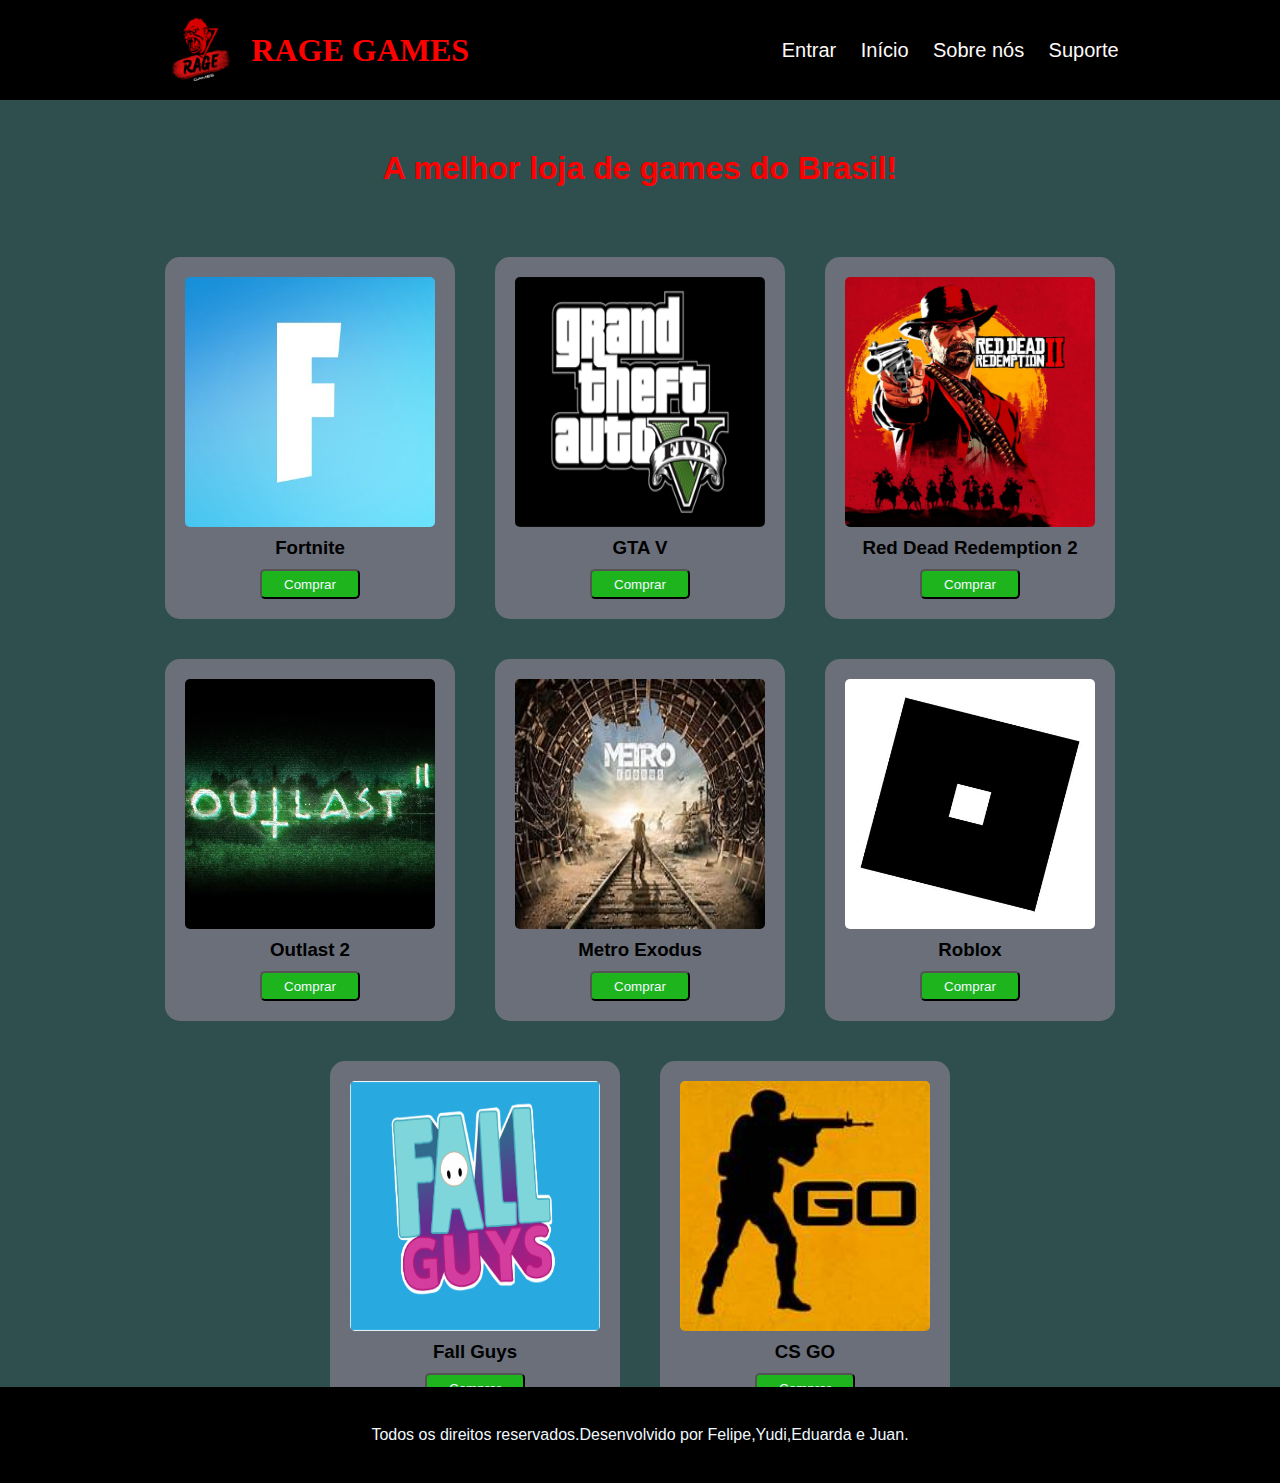
<file: index.html>
<!DOCTYPE html>
<html lang="pt-br">

<head>
    <meta charset="UTF-8">
    <meta http-equiv="X-UA-Compatible" content="IE=edge">
    <meta name="viewport" content="width=device-width, initial-scale=1.0">
    <title>Seja bem-vindo</title>
    <link rel="stylesheet" href="style.css/seja.css">
</head>

<body class="corpo">
    

    <header>
        <div class="texto">
            <img src="img/GAMES.png" id="logotipo">
            <h1>RAGE GAMES</h1>
        </div>
        <nav>
            <div class="menu">


                <ul>
                    <li><a href="login.html">Entrar</a></li>
                    <li><a href="#">Início</a></li>
                    <li><a href="sobre.html">Sobre nós</a></li>
                    <li><a href="#">Suporte</a></li>
                </ul>
            </div>

        </nav>

    </header>
    <section>
        <div class="titulo">
            <h1>A melhor loja de games do Brasil!</h1>
        </div>

        
        

        <section class="container-section">
            <div class="container">
                <img src="icons/fortnite.png" alt="Imagem 1">
                <h3>Fortnite</h3>
                <a href="card.html">
                    <button> 
                        Comprar
                    </button>
                 </a>
            </div>

            <div class="container">
                <img src="img/grand-theft-auto-5-logo-54E30512F6-seeklogo.com.png" alt="Imagem 2">
                <h3>GTA V</h3>
                <a href="card.html">
                    <button> 
                        Comprar
                    </button>
                 </a>
            </div>

            <div class="container">
                <img src="img/rdr2.jpeg" alt="Imagem 3">
                <h3>Red Dead Redemption 2</h3>
                <a href="card.html">
                    <button> 
                        Comprar
                    </button>
                 </a>
            </div>

            <div class="container">
                <img src="img/outlast-2_564y.460.webp" alt="Imagem 4">
                <h3>Outlast 2</h3>
                <a href="card.html">
                    <button> 
                        Comprar
                    </button>
                 </a>
            </div>
            <div class="container">
                <img src="img/oooo.jpeg" alt="Imagem 1">
                <h3>Metro Exodus</h3>
                <a href="card.html">
                    <button> 
                        Comprar
                    </button>
                 </a>
            </div>

            <div class="container">
                <img src="img/mark.webp" alt="Imagem 2">
                <h3>Roblox</h3>
                <a href="card.html">
                    <button> 
                        Comprar
                    </button>
                 </a>
            </div>

            <div class="container">
                <img src="img/Fall-Guys.-FINAL-10.png" alt="Imagem 3">
                <h3>Fall Guys</h3>
                <a href="card.html">
                    <button> 
                        Comprar
                    </button>
                 </a>
            </div>

            <div class="container">
                <img src="img/th.jpeg" alt="Imagem 4">
                <h3>CS GO</h3>
                <a href="card.html">
                    <button> 
                        Comprar
                    </button>
                 </a>        
            </div>
                

           
        </section>
        <footer>


            <p>Todos os direitos reservados.Desenvolvido por Felipe,Yudi,Eduarda e Juan.</p>
        </footer>
</body>
</html>
</file>
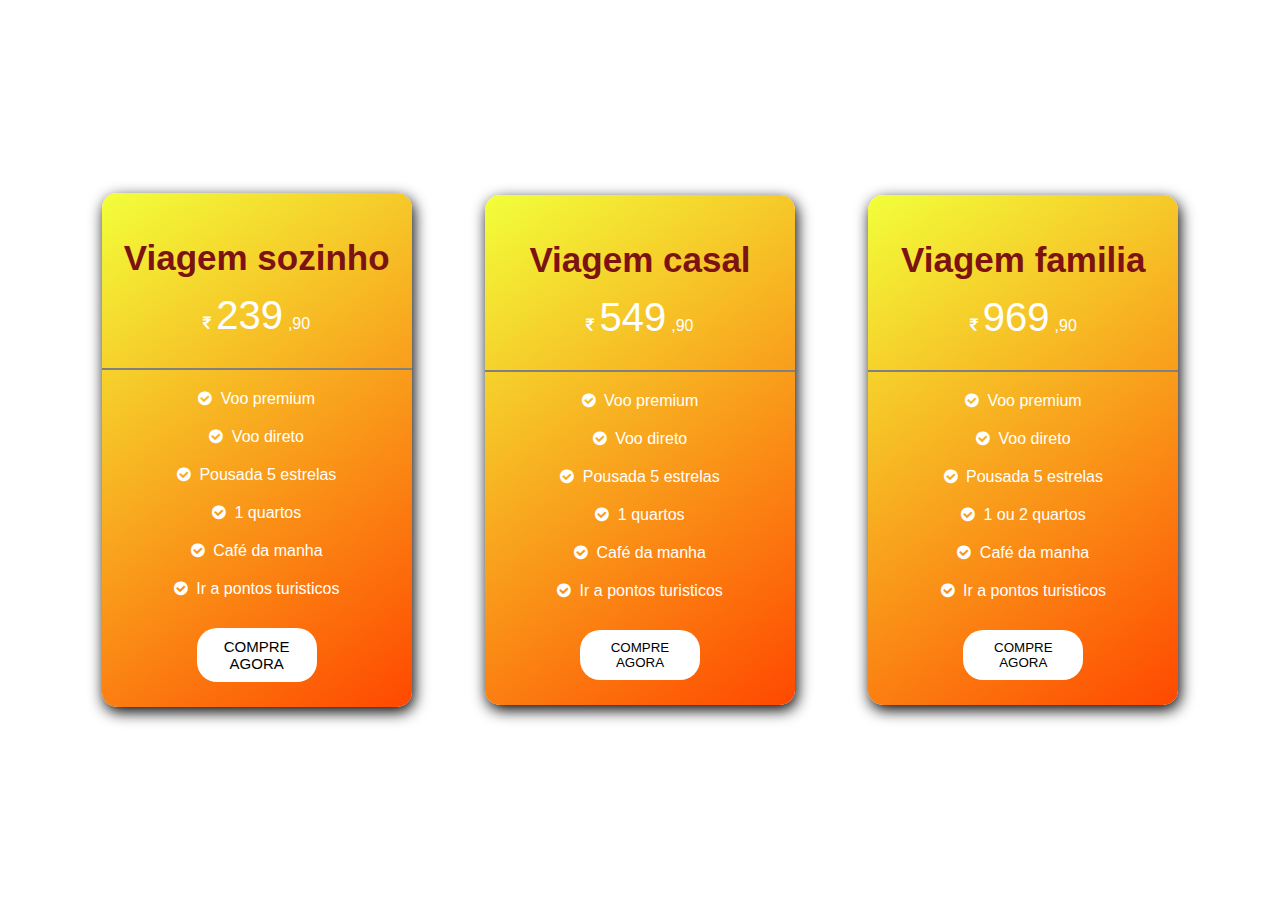
<file: card.html>
<!DOCTYPE html>
<html lang="en">
<head>
    <meta charset="UTF-8">
    <meta http-equiv="X-UA-Compatible" content="IE=edge">
    <meta name="viewport" content="width=device-width, initial-scale=1.0">
    <link rel="stylesheet" href="style.css/style-card.css">
    <link rel="stylesheet" href="https://cdnjs.cloudflare.com/ajax/libs/font-awesome/4.7.0/css/font-awesome.min.css">
    <link rel="website icon"
    type="jpeg"
    href="WhatsApp Image 2023-06-03 at 14.28.00 (1).jpeg">
    <title>Agencia de Viagens</title>
</head>
<body>

    <div class="container">
        <div class="card">
            <div class="card-title">
                <h2>Viagem sozinho</h2>
                <p><i class="fa fa-rupee"></i><span>239</span>,90</p>
            </div>
            <div class="card-content">
                <ul>
                    <li><i class="fa fa-check-circle"></i> Voo premium</li>
                    <li><i class="fa fa-check-circle"></i> Voo direto</li>
                    <li><i class="fa fa-check-circle"></i> Pousada 5 estrelas</li>
                    <li><i class="fa fa-check-circle"></i> 1 quartos</li>
                    <li><i class="fa fa-check-circle"></i> Café da manha </li>
                    <li><i class="fa fa-check-circle"></i> Ir a pontos turisticos</li>
                </ul>
                <a href="compra_sozinho1.html">
                    <button> 
                        COMPRE AGORA
                    </a>
                    </button>
                    
            </div>
        </div>

        <div class="card">
            <div class="card-title">
                <h2>Viagem casal</h2>
                <p><i class="fa fa-rupee"></i><span>549</span>,90</p>
            </div>
            <div class="card-content">
                <ul>
                    <li><i class="fa fa-check-circle"></i> Voo premium</li>
                    <li><i class="fa fa-check-circle"></i> Voo direto</li>
                    <li><i class="fa fa-check-circle"></i> Pousada 5 estrelas</li>
                    <li><i class="fa fa-check-circle"></i> 1 quartos</li>
                    <li><i class="fa fa-check-circle"></i> Café da manha </li>
                    <li><i class="fa fa-check-circle"></i> Ir a pontos turisticos</li>
                </ul>
                <a href="compra_casal1.html">
                    <button> 
                        COMPRE AGORA
                    </button>
                </a>
            </div>
        </div>

        <div class="card">
            <div class="card-title">
                <h2>Viagem familia</h2>
                <p><i class="fa fa-rupee"></i><span>969</span>,90</p>
            </div>
            <div class="card-content">
                <ul>
                    <li><i class="fa fa-check-circle"></i> Voo premium</li>
                    <li><i class="fa fa-check-circle"></i> Voo direto</li>
                    <li><i class="fa fa-check-circle"></i> Pousada 5 estrelas</li>
                    <li><i class="fa fa-check-circle"></i> 1 ou 2 quartos</li>
                    <li><i class="fa fa-check-circle"></i> Café da manha </li>
                    <li><i class="fa fa-check-circle"></i> Ir a pontos turisticos</li>
                </ul>
                <a href="compra_familia1.html">
                    <button> 
                        COMPRE AGORA
                    </button>
                </a>
            </div>
        </div>
    </div>
    
</body>
</html>
</file>
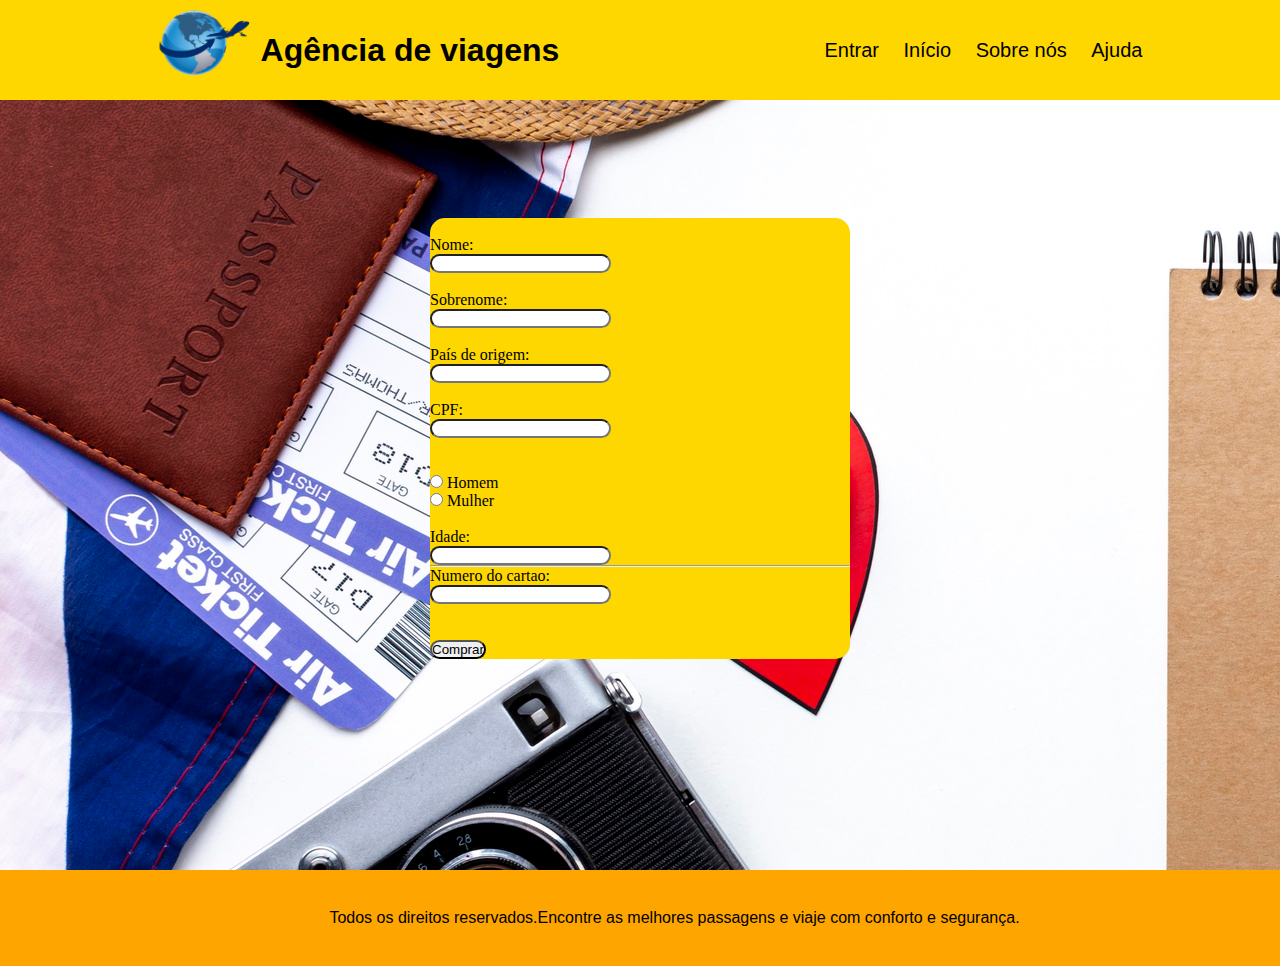
<file: compra_casal1.html>
<!DOCTYPE html>
<html lang="pt-br">
<head>
    <meta charset="UTF-8">
    <meta name="viewport" content="width=device-width, initial-scale=1.0">
    <title>Pacote Casal</title>
<link rel="stylesheet" href="style.css/compra1.css">
<style>
body{
background-image:url(img/wepik-export-20230706004750UJzP.png) ;
position: absolute;
position: relative;
}
</style>
</head>
<body>
    <header>
        <div class="texto">
            <img src="icons/pngwing.com-removebg-preview.png" id="logotipo">
            <h1>Agência de viagens</h1>
        </div>
        <nav>
            <div class="menu">


                <ul>
                    <li><a href="login.html">Entrar</a></li>
                    <li><a href="index.html">Início</a></li>
                    <li><a href="sobre.html">Sobre nós</a></li>
                    <li><a href="#">Ajuda</a></li>
                </ul>
            </div>

        </nav>

    </header>
    <div class="arrumo">
    <article>
       <div class="cor">
        <form>
            
            <br>
            <label for="nome">Nome:</label><br>
            <input type="text" ><br><br>
            <label for="sobrenome">Sobrenome:</label><br>
            <input type="text"><br><br>
            <label for="pais">País de origem:</label><br>
            <input type="text"><br><br>
            <label for="CPF">CPF:</label><br>
            <input type="text"><br><br>
            <label for="seSxo"></label><br>
            <input type="radio" id="M" name="sexo1">
            <label for="M">Homem</label><br>
            <input type="radio" id="F" name="sexo1">
            <label for="F">Mulher</label><br><br>
            <label for="idade">Idade:</label><br>
            <input type="number" max="120">
            <hr>
            <label for="cartao"> Numero do cartao:</label><br>
            <input type="text"><br><br>
            <br>
            <input type="button" id="Compra" value="Comprar" onclick="ccclick()">
            
        </form>
       </div>
        <script>
            function ccclick (){
                var button = document.getElementById('compra');
                button.style.backgroundColor = "green";
                 button.value = "Compra Realizada";
            }

        </script>
        </article>    
    </div>
    <main>
    
    </main>
    <footer>
        <div class="rodape">
        <p>Todos os direitos reservados.Encontre as melhores passagens e viaje com conforto e segurança.</p>
        </div>
    </footer>
</body>
</html>
</file>
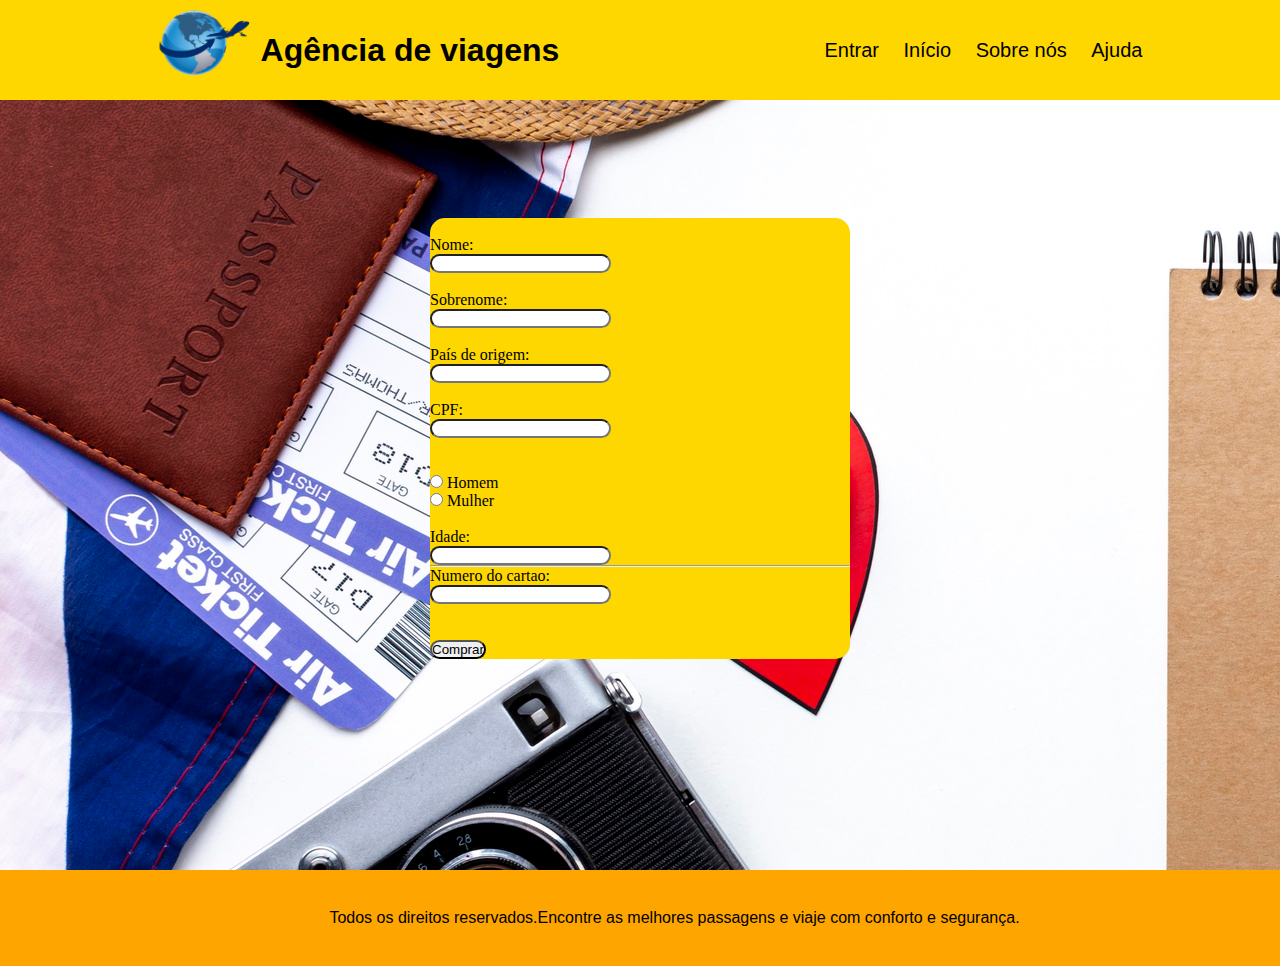
<file: compra_familia1.html>
<!DOCTYPE html>
<html lang="pt-br">
<head>
    <meta charset="UTF-8">
    <meta name="viewport" content="width=device-width, initial-scale=1.0">
    <title>Pacote Familia</title>
<link rel="stylesheet" href="style.css/compra1.css">
<style>
body{
background-image:url(img/wepik-export-20230706004750UJzP.png) ;
position: absolute;
position: relative;
}
</style>
</head>
<body>
    <header>
        <div class="texto">
            <img src="icons/pngwing.com-removebg-preview.png" id="logotipo">
            <h1>Agência de viagens</h1>
        </div>
        <nav>
            <div class="menu">


                <ul>
                    <li><a href="login.html">Entrar</a></li>
                    <li><a href="index.html">Início</a></li>
                    <li><a href="sobre.html">Sobre nós</a></li>
                    <li><a href="#">Ajuda</a></li>
                </ul>
            </div>

        </nav>

    </header>
    <div class="arrumo">
    <article>
       <div class="cor">
        <form>
            
            <br>
            <label for="nome">Nome:</label><br>
            <input type="text" ><br><br>
            <label for="sobrenome">Sobrenome:</label><br>
            <input type="text"><br><br>
            <label for="pais">País de origem:</label><br>
            <input type="text"><br><br>
            <label for="CPF">CPF:</label><br>
            <input type="text"><br><br>
            <label for="seSxo"></label><br>
            <input type="radio" id="M" name="sexo1">
            <label for="M">Homem</label><br>
            <input type="radio" id="F" name="sexo1">
            <label for="F">Mulher</label><br><br>
            <label for="idade">Idade:</label><br>
            <input type="number" max="120">
            <hr>
            <label for="cartao"> Numero do cartao:</label><br>
            <input type="text"><br><br>
            <br>
            <input type="button" id="Compra" value="Comprar" onclick="ccclick()">
            
        </form>
       </div>
        <script>
            function ccclick (){
                var button = document.getElementById('compra');
                button.style.backgroundColor = "green";
                 button.value = "Compra Realizada";
            }

        </script>
        </article>    
    </div>
    <main>
    
    </main>
    <footer>
        <div class="rodape">
        <p>Todos os direitos reservados.Encontre as melhores passagens e viaje com conforto e segurança.</p>
        </div>
    </footer>
</body>
</html>
</file>
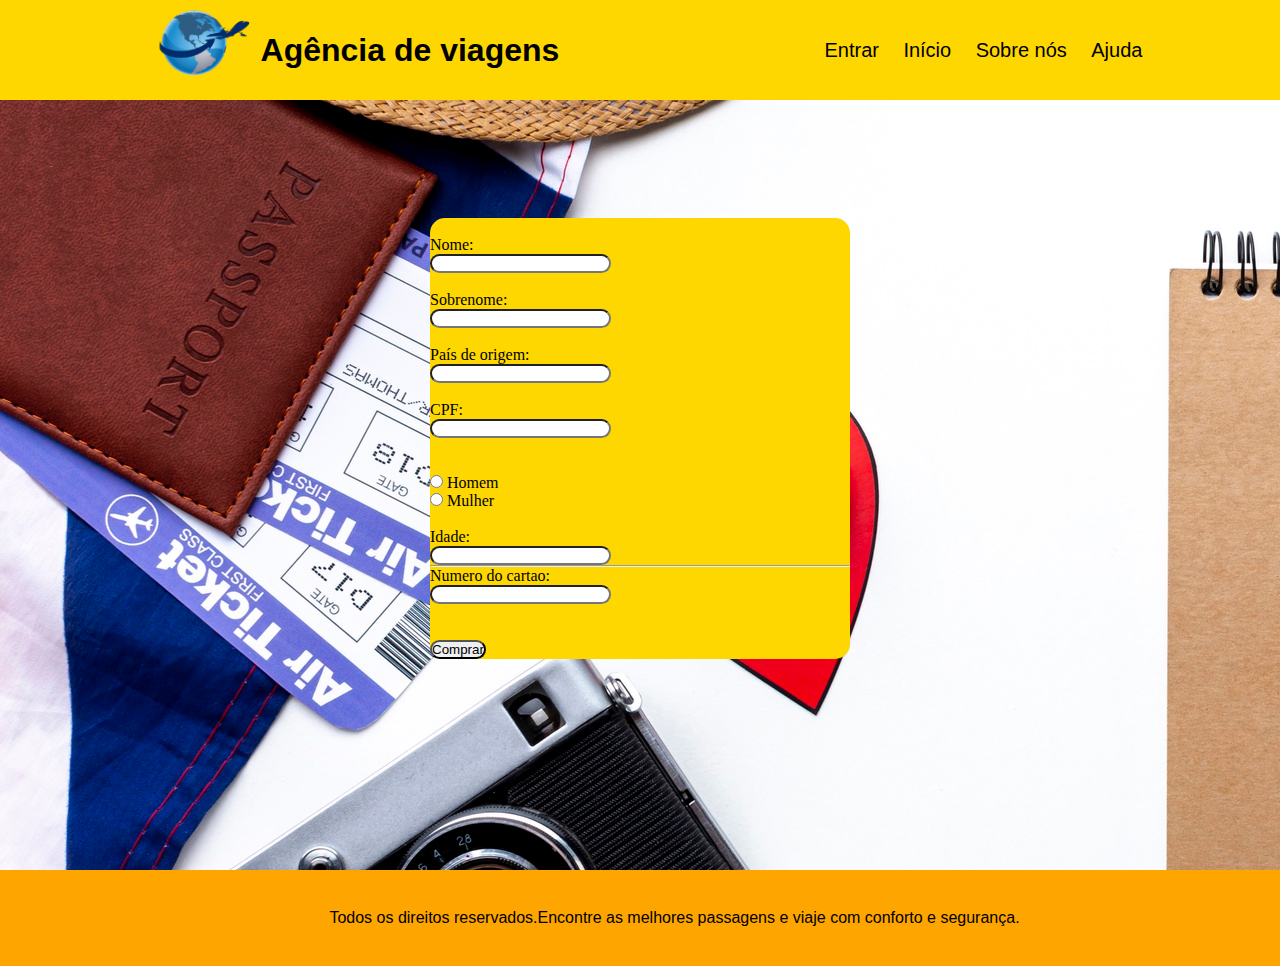
<file: compra_sozinho1.html>
<!DOCTYPE html>
<html lang="pt-br">
<head>
    <meta charset="UTF-8">
    <meta name="viewport" content="width=device-width, initial-scale=1.0">
    <title>Pacote Individual</title>
<link rel="stylesheet" href="style.css/compra1.css">
<style>
body{
background-image:url(img/wepik-export-20230706004750UJzP.png) ;
position: absolute;
position: relative;
}
</style>
</head>
<body>
    <header>
        <div class="texto">
            <img src="icons/pngwing.com-removebg-preview.png" id="logotipo">
            <h1>Agência de viagens</h1>
        </div>
        <nav>
            <div class="menu">


                <ul>
                    <li><a href="login.html">Entrar</a></li>
                    <li><a href="index.html">Início</a></li>
                    <li><a href="sobre.html">Sobre nós</a></li>
                    <li><a href="#">Ajuda</a></li>
                </ul>
            </div>

        </nav>

    </header>
    <div class="arrumo">
    <article>
       <div class="cor">
        <form>
            
            <br>
            <label for="nome">Nome:</label><br>
            <input type="text" ><br><br>
            <label for="sobrenome">Sobrenome:</label><br>
            <input type="text"><br><br>
            <label for="pais">País de origem:</label><br>
            <input type="text"><br><br>
            <label for="CPF">CPF:</label><br>
            <input type="text"><br><br>
            <label for="seSxo"></label><br>
            <input type="radio" id="M" name="sexo1">
            <label for="M">Homem</label><br>
            <input type="radio" id="F" name="sexo1">
            <label for="F">Mulher</label><br><br>
            <label for="idade">Idade:</label><br>
            <input type="number" max="120">
            <hr>
            <label for="cartao"> Numero do cartao:</label><br>
            <input type="text"><br><br>
            <br>
            <input type="button" id="Compra" value="Comprar" onclick="ccclick()">
            
        </form>
       </div>
        <script>
            function ccclick (){
                var button = document.getElementById('compra');
                button.style.backgroundColor = "green";
                 button.value = "Compra Realizada";
            }

        </script>
        </article>    
    </div>
    <main>
    
    </main>
    <footer>
        <div class="rodape">
        <p>Todos os direitos reservados.Encontre as melhores passagens e viaje com conforto e segurança.</p>
        </div>
    </footer>
</body>
</html>
</file>
<file: style.css/seja.css>
body{
background-color: darkslategray;
}
header {
    background-color: rgb(0, 0, 0);
    display: flex;
    justify-content: space-around;
    align-items: center;
    font-family: Arial, Helvetica, sans-serif;

}

img {
    height: 100px;
    display: flex;
    align-items: center;
}

.menu li {
    display: inline-block;
    margin: 0 10px;

}

* {
    margin: 0;
    padding: 0;
    text-align: center;

}

footer {
    background-color: rgb(0, 0, 0);
    margin-top: 250px;
    bottom: 0;
    padding: 39px;
    width: 1290px;
    font-family: Arial, Helvetica, sans-serif;
color: aliceblue;
}

.menu li a {
    text-decoration: none;
    font-size: 20px;
    color: rgb(255, 250, 250);
}

.texto {
    display: flex;
    align-items: center;
    color: rgb(255, 0, 0);
font-family: Georgia, 'Times New Roman', Times, serif;
}

.container-section {
    display: flex;
    justify-content: center;
    align-items: center;

    height: 100vh;
}

.container {

    flex-direction: column;
    align-items: center;
    text-align: center;
    margin: 15px;
    background-color: rgb(67, 87, 129);
    padding: 20px;

}

.container img {
    width: 250px;
    height: 250px;
}

.container h3 {
    margin-top: 10px;
}

.container button {
    margin-top: 10px;
    height: 30px;
    width: 100px;
    color: aliceblue;
    background-color: rgb(30, 180, 30);
    border-radius: 5px;
}

section {
    display: flex;
    flex-wrap: wrap;
    justify-content: center;
    align-items: center;
    height: 100vh;

}

.container {
    display: flex;
    flex-direction: column;
    align-items: center;
    text-align: center;
    margin: 20px;
    background-color: rgb(106, 111, 122);
    border-radius: 15px;
}

.container img {
    width: 250px;
    height: 250px;
    border-radius: 5px;
}

.container h3 {
    margin-top: 10px;
    font-family: 'Segoe UI', Tahoma, Geneva, Verdana, sans-serif;
}

.titulo {
    margin: 50px;
    font-family: 'Lucida Sans', 'Lucida Sans Regular', 'Lucida Grande', 'Lucida Sans Unicode', Geneva, Verdana, sans-serif;
    color: rgb(255, 0, 0);
}

.subtitulo {
    font-family: 'Lucida Sans', 'Lucida Sans Regular', 'Lucida Grande', 'Lucida Sans Unicode', Geneva, Verdana, sans-serif;
    margin: 0;
}
</file>
<file: style.css/style-card.css>
*{
    margin: 0;
    padding: 0;
    box-sizing: border-box;
    font-family: Arial, Helvetica, sans-serif;
}

body{
    width: 100%;
    height: 100vh;
}

.container{
    width: 1150px;
    height: 100%;
    margin: auto;
    display: flex;
    align-items: center;
    justify-content: space-around;
    color: white;
}

.container .card{
    width: 310px;
    height: auto;
    padding: 15px 0;
    text-align: center;
    background: linear-gradient(145deg, #f2ff3a 0%, #ff4800 100%);
    border-radius: 15px;
    box-shadow: 2px 5px 15px rgb(0, 0, 0);
    transition: transform 0.3s;
}

.container .card:hover{
    transform: scale(1.060);
}

/*linha*/
.container .card .card-title{
    padding: 30px 20px;
    border-bottom: 2px solid gray;
}

.container .card .card-title h2{
    font-size: 35px;
    padding-bottom: 15px;
    color: rgb(124, 18, 18);
}

.container .card .card-title p span{
    font-size: 40px;
    padding: 0 5px;
}

.container .card .card-content ul{
    padding: 10px 30px;
    padding-bottom: 20px;
}

.container .card .card-content ul li{
    list-style: none;
    padding: 10px 0;
}

.container .card .card-content ul li i{
    margin-right: 4px;
}

.container .card .card-content button{
    width: 120px;
    padding: 10px 20px;
    background: white;
    border-radius: 20px;
    margin-bottom: 10px;
    outline: none;
    border: none;
    cursor: pointer;
    transition: 0.3s;
}

.container .card .card-content button:hover{
    background: #17aed9;
    letter-spacing: 1.2px;
}

.container .card .card-content button a{
    text-decoration: none;
    color: black;
    font-size: 15px;
}
</file>
<file: style.css/compra1.css>
* {
    margin: 0;
    padding: 0;

}
header {
    background-color: gold;
    display: flex;
    justify-content: space-around;
    align-items: center;
    font-family: Arial, Helvetica, sans-serif;

}
.menu li {
    display: inline-block;
    margin: 0 10px;

}
.menu li a {
    text-decoration: none;
    font-size: 20px;
    color: black;
}
img {
    height: 100px;
    display: flex;
    align-items: center;
}
body{
background-image:url(img/rua-movimentada-cidade-desfocada-a-luz-do-dia.jpg) ;
}
.texto {
    display: flex;
    align-items: center;
}
input{
    border-radius: 100px;
   
}
article{
margin-top:335px;
       display: flex;
        justify-content: center;
        align-items: center;
        height: 6px; /* Ajuste a altura conforme necessário */
  
      
}


.cor{
background-color: gold;
width:420px;
border-radius:15px ;

}



footer {
    background-color: orange;
    margin-top: 429px;
   bottom:100px ;
    padding: 39px;
    width: 1271px;
    font-family: Arial, Helvetica, sans-serif;

}
.rodape{
text-align: center;
}
.main{
bottom:100px ;
}
</file>
